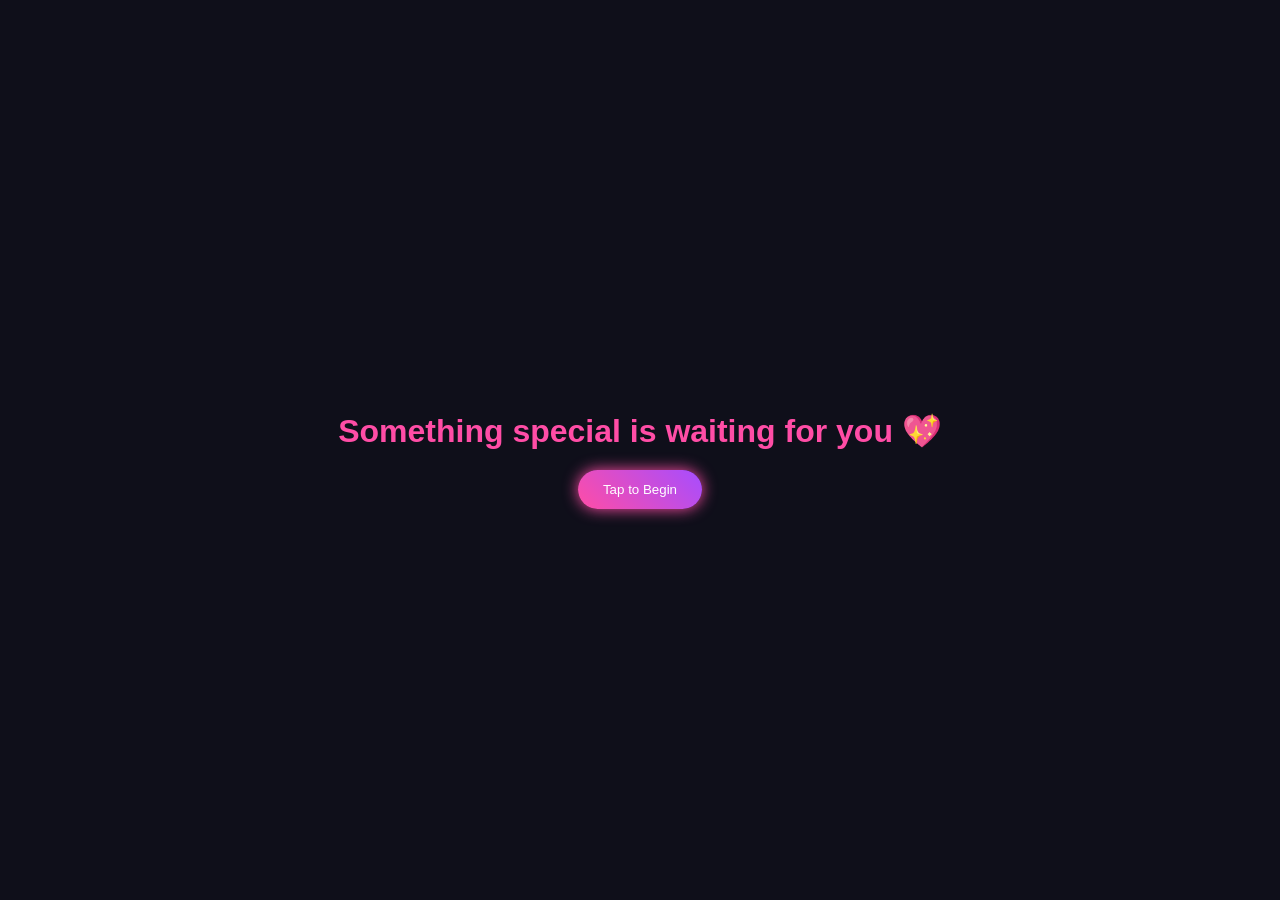
<file: index.html>
<!DOCTYPE html>
<html lang="en">
<head>
<meta charset="UTF-8">
<meta name="viewport" content="width=device-width, initial-scale=1.0">
<title>For Vishwa 💖</title>
<link rel="stylesheet" href="style.css">
</head>

<body class="center fade">

<div>
    <h1 class="title">Something special is waiting for you 💖</h1>
    <button class="btn" onclick="goNext()">Tap to Begin</button>
</div>

<script>
function goNext(){
    window.location.href="memory.html";
}
</script>

</body>
</html>

<!-- git remote add origin https://github.com/Parth-Barot3009/birthday.git
git branch -M main
git push -u origin main -->
</file>
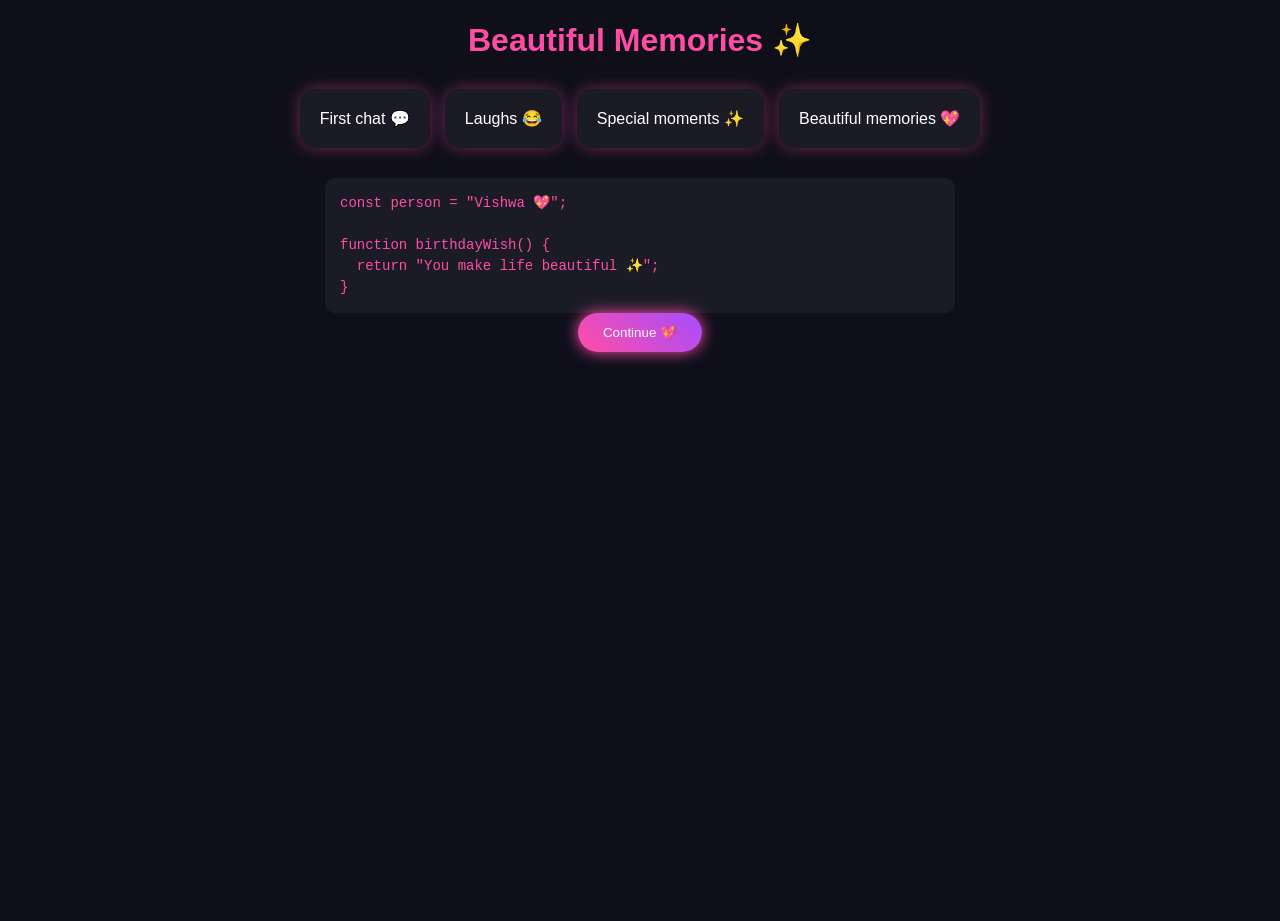
<file: memory.html>
<!DOCTYPE html>
<html lang="en">
<head>
<meta charset="UTF-8">
<meta name="viewport" content="width=device-width, initial-scale=1.0">
<title>Memories 💭</title>
<link rel="stylesheet" href="style.css">
</head>

<body class="fade">

<h1 class="title">Beautiful Memories ✨</h1>

<div class="cards">

<div class="card">First chat 💬</div>
<div class="card">Laughs 😂</div>
<div class="card">Special moments ✨</div>
<div class="card">Beautiful memories 💖</div>

</div>

<div class="code">
<pre>
const person = "Vishwa 💖";

function birthdayWish() {
  return "You make life beautiful ✨";
}
</pre>
</div>

<button class="btn" onclick="goNext()">Continue 💖</button>

<script>
function goNext(){
    window.location.href="message.html";
}
</script>

</body>
</html>
</file>
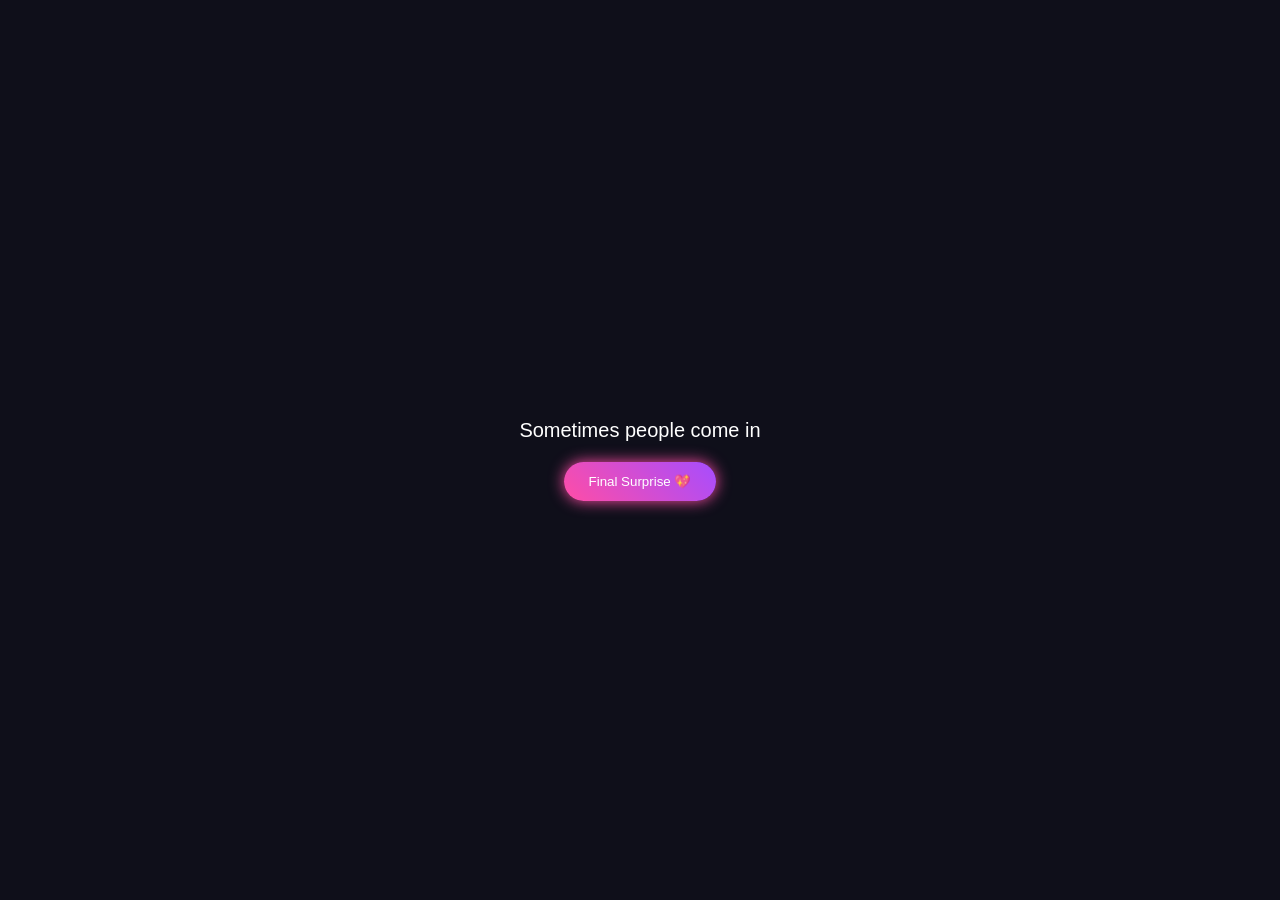
<file: message.html>
<!DOCTYPE html>
<html lang="en">
<head>
<meta charset="UTF-8">
<meta name="viewport" content="width=device-width, initial-scale=1.0">
<title>Message 💌</title>
<link rel="stylesheet" href="style.css">
</head>

<body class="center fade">

<div class="message-box">
    <p id="text"></p>
</div>

<button class="btn" onclick="goNext() ">Final Surprise 💖</button>

<script>
const message = "Sometimes people come into life and make everything feel better... and you are one of them 💖";

let i = 0;

function typeEffect(){
    if(i < message.length){
        document.getElementById("text").innerHTML += message.charAt(i);
        i++;
        setTimeout(typeEffect,40);
    }
}

typeEffect();

function goNext(){
    // 🔥 Save user interaction
    localStorage.setItem("playMusic", "true");

    // go to next page
    window.location.href="wish.html";
}
</script>

</body>
</html>
</file>
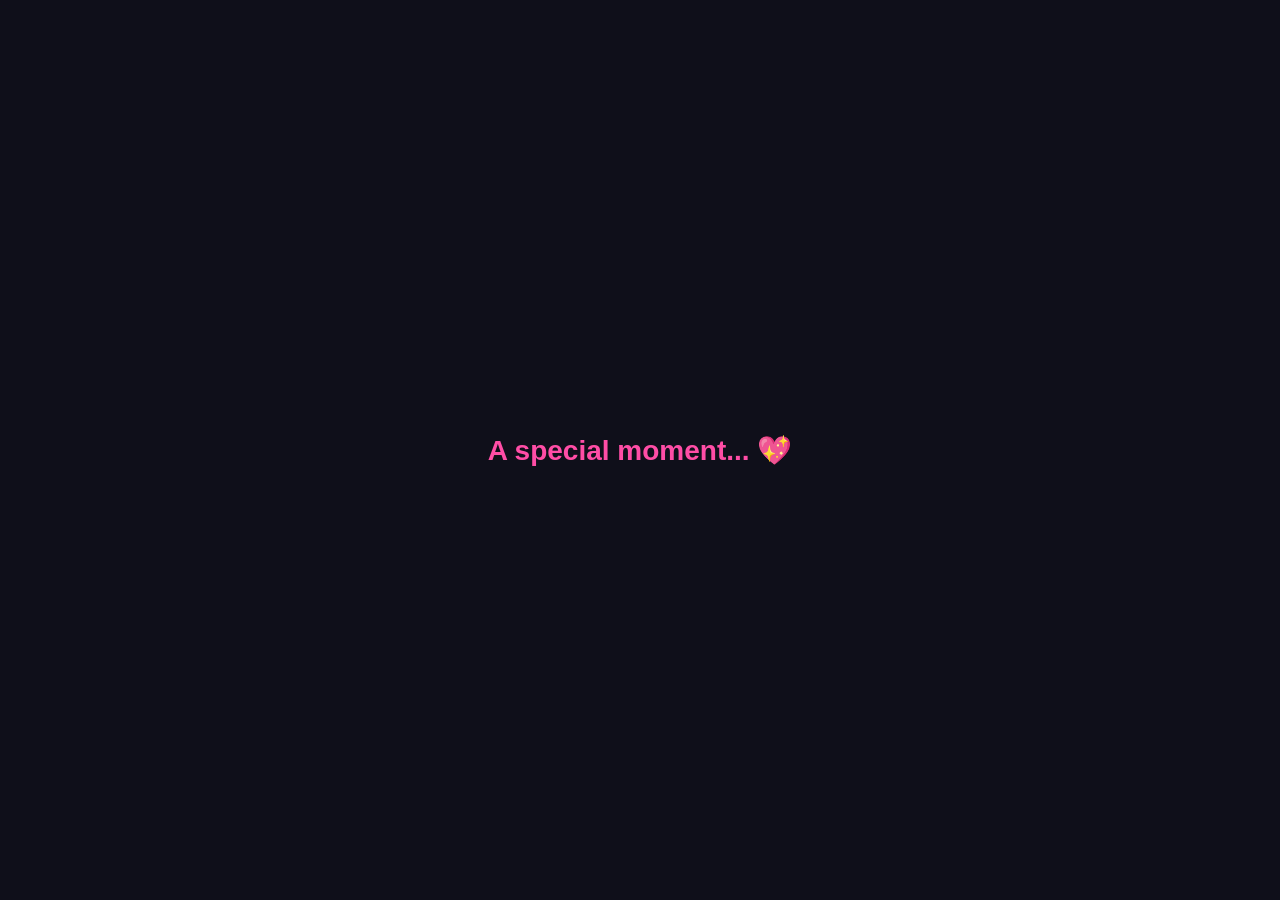
<file: wish.html>
<!DOCTYPE html>
<html lang="en">
<head>
<meta charset="UTF-8">
<meta name="viewport" content="width=device-width, initial-scale=1.0">
<title>Happy Birthday 💖</title>
<link rel="stylesheet" href="style.css">
</head>

<body>

<canvas id="stars"></canvas>
<canvas id="fireworks"></canvas>

<audio id="bgMusic" preload="auto">
    <source src="video1.mp3" type="audio/mpeg">
</audio>

<!-- 🎬 Overlay Intro -->
<div id="overlay">
    <h2 class="intro-text">A special moment... 💖</h2>
</div>

<!-- 🎂 Main Content -->
<div class="wish-container hidden">
    <h1 class="wish-name">Vishwa 💖</h1>

    <p class="wish-text">
        Happy Birthday 🎂 <br>
        You make life more beautiful ✨ <br>
        Stay happy always 😊
    </p>
</div>

<script>

// 🎵 PLAY MUSIC AFTER BUTTON CLICK FROM PREVIOUS PAGE
window.addEventListener("load", () => {
    const shouldPlay = localStorage.getItem("playMusic");

    if (shouldPlay === "true") {
        const music = document.getElementById("bgMusic");

        music.load();

        music.play()
            .then(() => {
                console.log("Music started ✅");
                startBeatFireworks();
            })
            .catch(() => {
                console.log("Autoplay blocked ❌");
            });

        // reset
        localStorage.removeItem("playMusic");
    }
});

// 🎬 UI ANIMATION ONLY (NO MUSIC HERE)
setTimeout(()=>{
    document.getElementById("overlay").classList.add("fade-out");
},2000);

setTimeout(()=>{
    document.getElementById("overlay").style.display="none";

    const container = document.querySelector(".wish-container");
    container.classList.remove("hidden");

    setTimeout(()=>{
        container.classList.add("show");
        bigExplosion();
    },100);

},3000);

// ⭐ STARS
const canvas = document.getElementById("stars");
const ctx = canvas.getContext("2d");

canvas.width = window.innerWidth;
canvas.height = window.innerHeight;

let stars = [];

for(let i=0;i<120;i++){
    stars.push({
        x: Math.random()*canvas.width,
        y: Math.random()*canvas.height,
        size: Math.random()*2,
        speed: Math.random()*0.5
    });
}

function draw(){
    ctx.clearRect(0,0,canvas.width,canvas.height);
    ctx.fillStyle="white";

    stars.forEach(s=>{
        ctx.beginPath();
        ctx.arc(s.x,s.y,s.size,0,Math.PI*2);
        ctx.fill();

        s.y+=s.speed;
        if(s.y>canvas.height){
            s.y=0;
            s.x=Math.random()*canvas.width;
        }
    });

    requestAnimationFrame(draw);
}
draw();

// 💖 HEARTS
setInterval(() => {
    let heart = document.createElement("div");
    heart.className = "bg-heart";
    heart.innerHTML = "💖";

    heart.style.left = Math.random() * 100 + "vw";
    heart.style.fontSize = (Math.random() * 20 + 10) + "px";
    heart.style.animationDuration = (Math.random() * 3 + 3) + "s";

    document.body.appendChild(heart);

    setTimeout(() => heart.remove(), 6000);
}, 400);

// 🎆 FIREWORKS
const fireCanvas = document.getElementById("fireworks");
const fctx = fireCanvas.getContext("2d");

fireCanvas.width = window.innerWidth;
fireCanvas.height = window.innerHeight;

let particles = [];

function createFirework(x, y) {
    for (let i = 0; i < 30; i++) {
        particles.push({
            x, y,
            angle: Math.random() * Math.PI * 2,
            speed: Math.random() * 4 + 1,
            radius: Math.random() * 2 + 1,
            life: 80,
            color: `hsl(${Math.random()*360},100%,60%)`
        });
    }
}

function animateFireworks() {
    fctx.fillStyle = "rgba(15,15,26,0.2)";
    fctx.fillRect(0, 0, fireCanvas.width, fireCanvas.height);

    particles.forEach((p, i) => {
        p.x += Math.cos(p.angle) * p.speed;
        p.y += Math.sin(p.angle) * p.speed;
        p.life--;

        fctx.beginPath();
        fctx.arc(p.x, p.y, p.radius, 0, Math.PI * 2);
        fctx.fillStyle = p.color;
        fctx.fill();

        if (p.life <= 0) particles.splice(i, 1);
    });

    requestAnimationFrame(animateFireworks);
}
animateFireworks();

// 💥 BIG BLAST
function bigExplosion() {
    for (let i = 0; i < 80; i++) {
        particles.push({
            x: window.innerWidth / 2,
            y: window.innerHeight / 2,
            angle: Math.random() * Math.PI * 2,
            speed: Math.random() * 6 + 2,
            radius: Math.random() * 3 + 1,
            life: 120,
            color: `hsl(${Math.random()*360},100%,60%)`
        });
    }
}

// 🎵 BEAT FIREWORKS
function startBeatFireworks() {
    setInterval(() => {
        createFirework(
            Math.random() * window.innerWidth,
            Math.random() * (window.innerHeight / 2)
        );
    }, 600);
}

</script>

</body>
</html>
</file>
<file: style.css>
body {
    margin: 0;
    background: #0f0f1a;
    color: #fff;
    font-family: 'Segoe UI', sans-serif;
    text-align: center;
}

/* layout */
.center {
    display: flex;
    justify-content: center;
    align-items: center;
    height: 100vh;
    flex-direction: column;
}

.fade {
    animation: fade 1.2s ease;
}

@keyframes fade {
    from {
        opacity: 0;
    }

    to {
        opacity: 1;
    }
}

/* title */
.title {
    font-size: 32px;
    color: #ff4da6;
    margin-bottom: 20px;
}

/* button */
.btn {
    padding: 12px 25px;
    border: none;
    border-radius: 30px;
    background: linear-gradient(45deg, #ff4da6, #a64dff);
    color: white;
    cursor: pointer;
    box-shadow: 0 0 15px #ff4da6;
    transition: 0.3s;
}

.btn:hover {
    transform: scale(1.1);
}

/* cards */
.cards {
    display: flex;
    flex-wrap: wrap;
    justify-content: center;
    gap: 15px;
    margin: 30px;
}

.card {
    padding: 20px;
    border-radius: 15px;
    background: rgba(255, 255, 255, 0.05);
    backdrop-filter: blur(10px);
    box-shadow: 0 0 15px rgba(255, 77, 166, 0.4);
    transition: 0.3s;
}

.card:hover {
    transform: translateY(-5px);
}

/* code box */
.code {
    background: rgba(255,255,255,0.05);
    padding: 15px;
    border-radius: 10px;

    width: 90%;
    max-width: 600px;
    margin: auto;

    overflow: hidden; /* prevents outside overflow */
}

.code pre {
    margin: 0;

    white-space: pre-wrap;   /* 🔥 allows line break */
    word-wrap: break-word;   /* 🔥 breaks long words */
    overflow-wrap: break-word;

    color: #ff4da6;
    font-size: 14px;

    line-height: 1.5;
    text-align: left;
}

/* message */
.message-box {
    width: 60%;
    font-size: 20px;
}

/* RESET */
body {
    margin: 0;
    padding: 0;
    height: 100vh;
    overflow: hidden;
    background: #0f0f1a;
    font-family: 'Segoe UI', sans-serif;
}

/* CANVAS BACKGROUND */
#stars {
    position: fixed;
    top: 0;
    left: 0;
    width: 100%;
    height: 100%;
    z-index: -1;
}

/* 🎬 OVERLAY INTRO */
#overlay {
    position: fixed;
    width: 100%;
    height: 100%;
    background: #0f0f1a;
    display: flex;
    justify-content: center;
    align-items: center;
    z-index: 5;
}

.intro-text {
    color: #ff4da6;
    font-size: 28px;
    opacity: 0;
    animation: fadeIn 2s forwards;
}

/* fade overlay out */
.fade-out {
    animation: fadeOut 1s forwards;
}

@keyframes fadeIn {
    to {
        opacity: 1;
    }
}

@keyframes fadeOut {
    to {
        opacity: 0;
    }
}

/* hide content initially */
.hidden {
    opacity: 0;
}

/* 🌌 stars */
#stars {
    position: fixed;
    width: 100%;
    height: 100%;
    z-index: -1;
}

/* 🎯 perfect center */
.wish-container {
    position: fixed;
    top: 50%;
    left: 50%;
    transform: translate(-50%, -50%);

    text-align: center;
    width: 90%;

    z-index: 2;
    position: fixed;
}

/* BIG CENTERED TEXT */
.wish-text {
    font-size: 32px;
    /* 🔥 bigger */
    line-height: 1.6;
    margin-top: 25px;

    max-width: 800px;
    /* keeps it clean */
    margin-left: auto;
    margin-right: auto;

    text-align: center;
    color: #ffffff;

    opacity: 0;
    transform: translateY(40px);

    animation: smoothFadeUp 1.5s ease forwards;
    animation-delay: 0.8s;

    text-shadow: 0 0 10px rgba(255, 255, 255, 0.2);
}

/* INITIAL STATE (hidden properly) */
.wish-name,
.wish-text {
    opacity: 0;
    transform: translateY(40px);
}

/* ACTIVE ANIMATION CLASS */
.show .wish-name {
    animation: smoothFadeUp 1.2s ease forwards;
}

.show .wish-text {
    animation: smoothFadeUp 1.2s ease forwards;
    animation-delay: 0.5s;
}

/* NAME STYLE */
.wish-name {
    font-size: 65px;
    color: #ff4da6;
    letter-spacing: 2px;

    opacity: 0;
    transform: translateY(40px);

    /* fade first */
    animation: smoothFadeUp 1.2s ease forwards;
}

/* PERFECT FADE UP */
@keyframes smoothFadeUp {
    0% {
        opacity: 0;
        transform: translateY(40px);
    }

    60% {
        opacity: 1;
        transform: translateY(-5px);
        /* slight cinematic lift */
    }

    100% {
        opacity: 1;
        transform: translateY(0);
    }
}

/* 🎬 animations */
@keyframes cinematicPop {
    0% {
        transform: scale(0.6);
        opacity: 0;
        letter-spacing: 5px;
    }

    100% {
        transform: scale(1);
        opacity: 1;
        letter-spacing: 1px;
    }
}

@keyframes fadeUp {
    from {
        transform: translateY(30px);
        opacity: 0;
    }

    to {
        transform: translateY(0);
        opacity: 1;
    }
}

/* active state */
.show .wish-name {
    animation:
        smoothFadeUp 1.2s ease forwards,
        glowBreath 3s ease-in-out infinite;
}

/* GLOW PULSE EFFECT */
@keyframes glowBreath {
    0% {
        text-shadow:
            0 0 5px rgba(255, 77, 166, 0.4),
            0 0 10px rgba(255, 77, 166, 0.3),
            0 0 20px rgba(166, 77, 255, 0.2);
    }

    50% {
        text-shadow:
            0 0 15px rgba(255, 77, 166, 0.9),
            0 0 30px rgba(255, 77, 166, 0.8),
            0 0 60px rgba(166, 77, 255, 0.7),
            0 0 100px rgba(166, 77, 255, 0.6);
    }

    100% {
        text-shadow:
            0 0 5px rgba(255, 77, 166, 0.4),
            0 0 10px rgba(255, 77, 166, 0.3),
            0 0 20px rgba(166, 77, 255, 0.2);
    }
}

/* 💖 BACKGROUND HEARTS */
.bg-heart {
    position: fixed;
    bottom: -20px;
    z-index: 1;
    /* behind content */
    pointer-events: none;

    opacity: 0.6;

    animation: floatHeart linear forwards;
}

/* FLOAT ANIMATION */
@keyframes floatHeart {
    0% {
        transform: translateY(0) scale(0.8);
        opacity: 0.6;
    }

    50% {
        opacity: 1;
    }

    100% {
        transform: translateY(-110vh) scale(1.4);
        opacity: 0;
    }
}

/* FIREWORK CANVAS */
#fireworks {
    position: fixed;
    top: 0;
    left: 0;
    z-index: 1;
    pointer-events: none;
}
</file>
